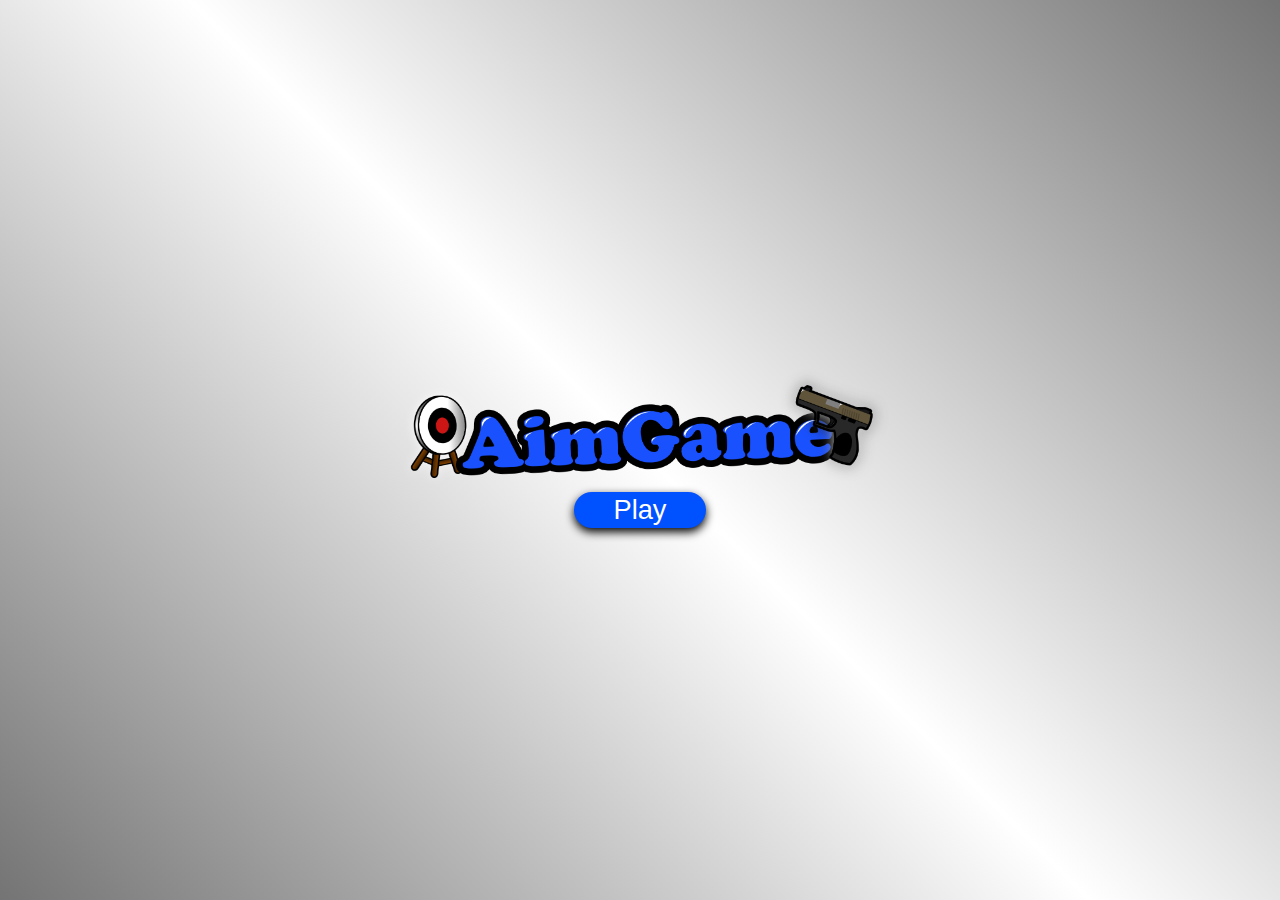
<file: AimGame/index.html>
<!DOCTYPE html>
<html lang="en">
<head>
    <meta charset="UTF-8">
    <meta name="viewport" content="width=device-width, initial-scale=1.0">
    <link rel="stylesheet" href="style.css">
    <title>Aim Game</title>
</head>
<body>
    <section>
        <div class="content">
            <img src="./img/aimgame.png">
            <a href="./game.html">Play</a>
        </div>
    </section>
</body>
</html>
</file>
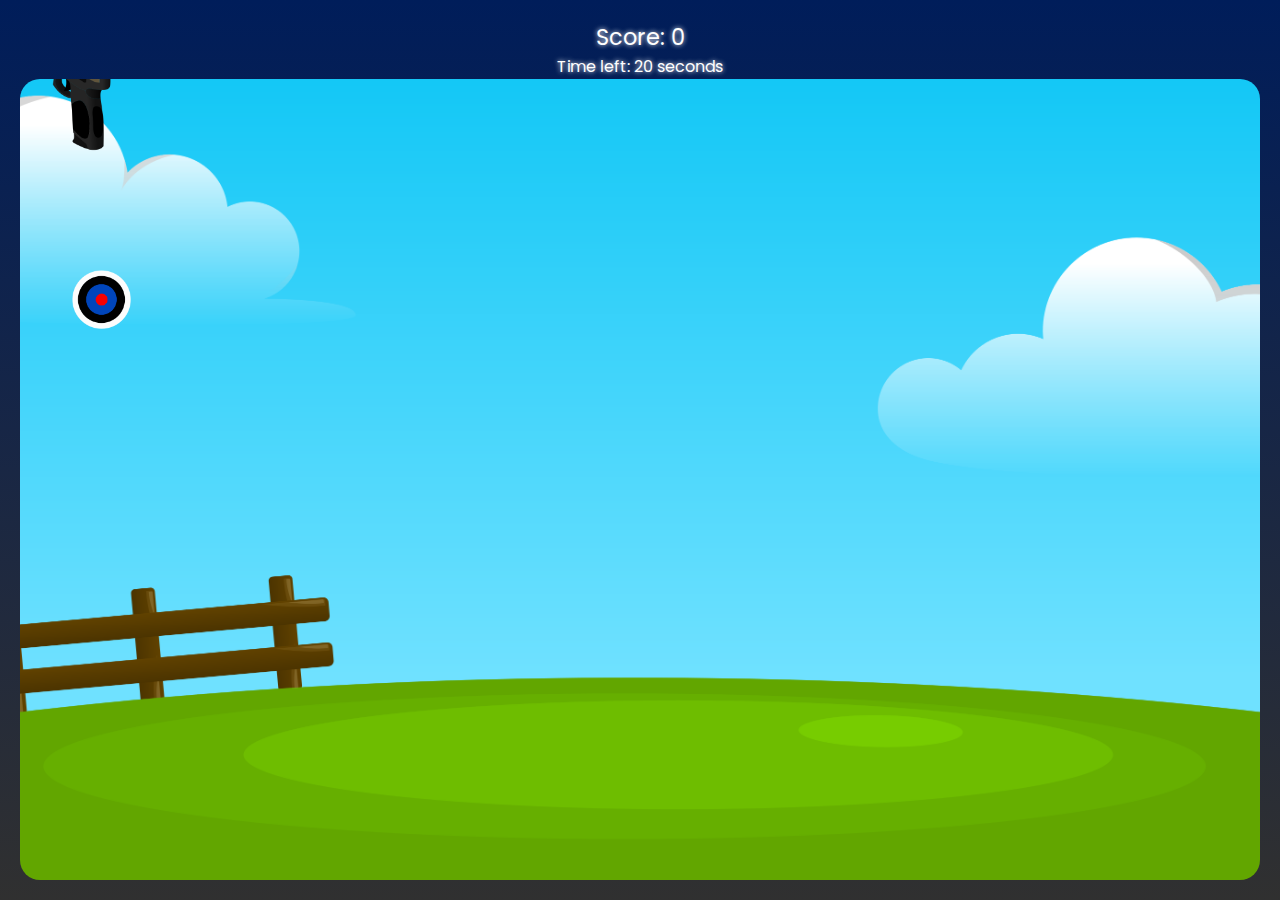
<file: AimGame/game.html>
<!DOCTYPE html>
<html lang="en">
<head>
  <meta charset="UTF-8">
  <meta name="viewport" content="width=device-width, initial-scale=1.0">
  <title>Aim Game</title>
  <link rel="stylesheet" href="styles.css">
</head>
<body>
  <section>
    <div id="score">Score: 0</div>
    <div id="time-left">Time left: 10 seconds</div>
    <div class="game-area">
      <div class="crosshair" id="pistol"></div>
      <div id="message-box">
        <h1>Acabou!</h1>
        <p>Você atingiu o limite de tempo.</p>
        <button id="restart-button">Reiniciar</button>
      </div>
    </div>
  </section>
  <script src="script.js"></script>
</body>
</html>
</file>
<file: AimGame/style.css>
*{
    margin: 0;
    padding: 0;
    box-sizing: border-box;
}

section{
    display: flex;
    align-items: center;
    justify-content: center;
    width: 100%;
    height: 100vh; 
    background: linear-gradient(45deg, #747474, #fff, #747474);
}

.content{
    display: flex;
    flex-direction: column;
    align-items: center;
    justify-content: center;
}

.content img{
    width: 500px;
    transform: rotate(-2deg);
    animation: img 1.5s infinite;
}

@keyframes img {
    50%{
        transform: scale(105%) rotate(2deg);
    }
}

.content a{
    font-size: 1.7rem;
    text-decoration: none;
    background-color: #0051ff;
    padding: 2px 40px;
    border-radius: 20px;
    font-family: 'Franklin Gothic Medium', 'Arial Narrow', Arial, sans-serif;
    color: #fff;
    box-shadow: 0 4px 10px #000;
    transition: .1s;
}
.content a:hover{
    background-color: #447fff;
    transition: .2s;
    box-shadow: 0 4px 10px #0051ff;
}

@media (max-width: 750px) {
    .content img{
        width: 270px;
    }
}
</file>
<file: AimGame/styles.css>
@import url('https://fonts.googleapis.com/css2?family=Pixelify+Sans:wght@400..700&display=swap');
@import url('https://fonts.googleapis.com/css2?family=Poppins:ital,wght@0,100;0,200;0,300;0,400;0,500;0,600;0,700;0,800;0,900;1,100;1,200;1,300;1,400;1,500;1,600;1,700;1,800;1,900&display=swap');

*{
  margin: 0;
  padding: 0;
  box-sizing: border-box;
  font-family: "Poppins", sans-serif;
}

section{
  position: relative;
  display: flex;
  align-items: center;
  flex-direction: column;
  margin: 0 auto;
  padding: 20px;
  height: 100vh;
  background: linear-gradient(180deg, #001d5a, #303030);
}

.game-area {
  position: relative;
  width: 100%;
  height: 100%;
  background: url(./img/background.png);
  background-size: cover;
  background-position: center;
  overflow: hidden;
  border-radius: 20px;
  cursor: crosshair;
}

#score{
  font-size: 1.4rem;
  color: #fff;
  text-shadow: 0 0 5px #fff;
}

#time-left{
  color: #fff;
  text-shadow: 0 0 5px #fff;
}

.block {
  position: absolute;
  width: 59px;
  height: 59px;
  background: url(./img/target.png);
  background-size: cover;
}

.crosshair{
  width: 120px;
  height: 120px;
  background: url(./img/pistol.png);
  background-size: cover;
  transform: translate(-5%, -40%);
  position: relative;
  z-index: 1;
}

#message-box {
  position: absolute;
  flex-direction: column;
  text-align: center;
  gap: 10px;
  top: 50%;
  right: 50%;
  transform: translate(50%, -50%);
  backdrop-filter: blur(5px);
  border: solid #fff;
  color: #fff;
  border-radius: 20px;
  padding: 20px;
  display: none;
  z-index: 2;
}
#message-box h1{
  margin-bottom: 10px;
  font-size: 2.5rem;
}
#message-box p{
  font-size: 1.4rem;
}

#restart-button{
  font-family: "Pixelify Sans", sans-serif;
  cursor: pointer;
  width: 100%;
  background-color: #ffffff;
  border: none;
  font-size: 1.2rem;
  padding: 4px;
  border-radius: 20px;
  opacity: 80%;
}
#restart-button:hover{
  opacity: 100%;
  transition: .4s;
}

@media (max-width: 1024px) {
  section{
    max-height: 100vh;
  }
}
</file>
